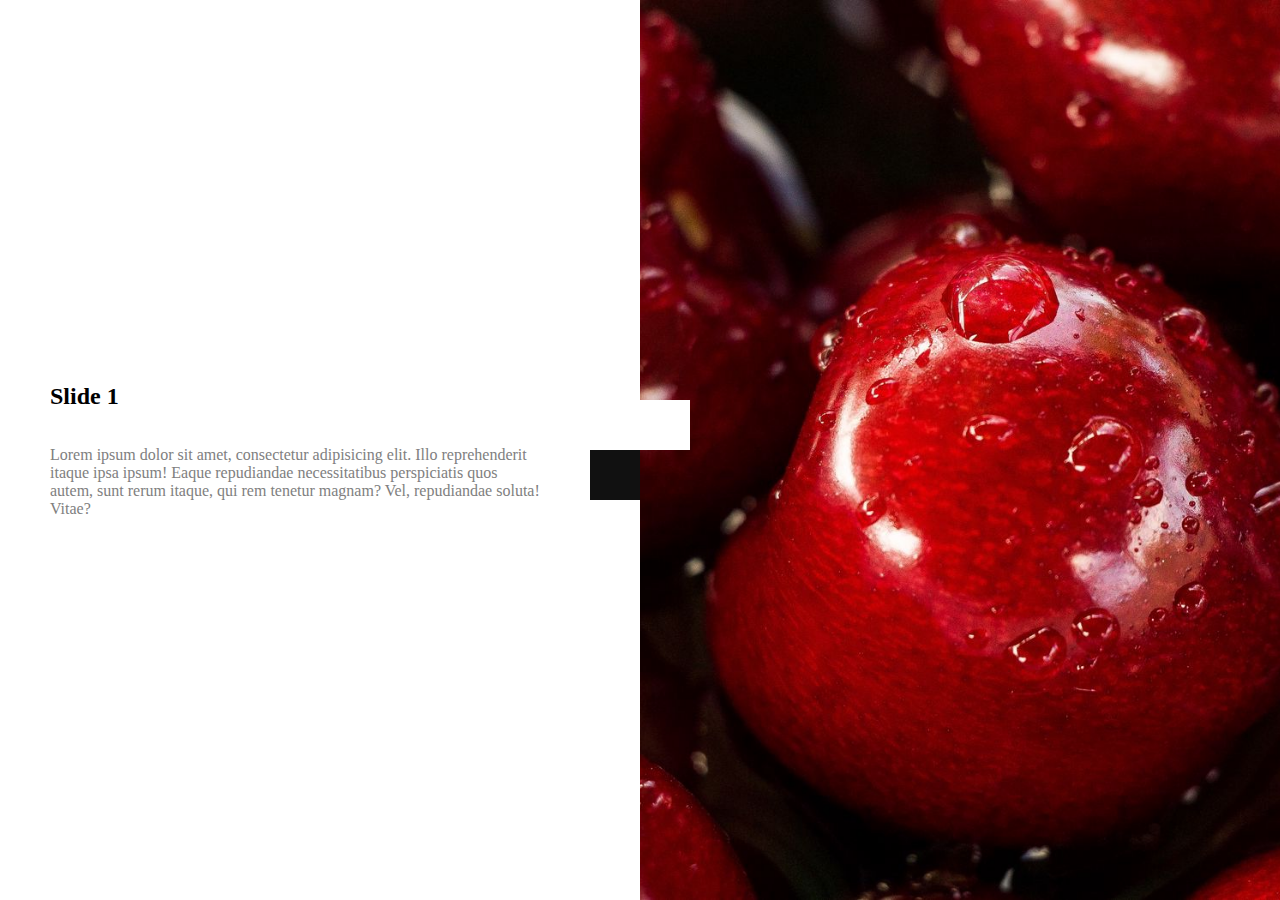
<file: VerticalSliders/slider1/index.html>
<!DOCTYPE html>
<html lang="en">
  <head>
    <meta charset="UTF-8" />
    <meta name="viewport" content="width=device-width, initial-scale=1.0" />
    <title>Animated Vertical Image Slider</title>
    <link
      rel="stylesheet"
      href="https://cdnjs.cloudflare.com/ajax/libs/font-awesome/6.4.2/css/all.min.css"
      integrity="sha512-z3gLpd7yknf1YoNbCzqRKc4qyor8gaKU1qmn+CShxbuBusANI9QpRohGBreCFkKxLhei6S9CQXFEbbKuqLg0DA=="
      crossorigin="anonymous"
      referrerpolicy="no-referrer"
    />
    <link rel="stylesheet" href="css/style.css" />
  </head>
  <body>
    <div class="slider">
      <!-- =============== item controls ===================== -->
      <div class="controls">
        <div class="up">
          <i class="fa-solid fa-chevron-up"></i>
        </div>
        <div class="down">
          <i class="fa-solid fa-chevron-down"></i>
        </div>
      </div>
      <!-- =============== ! item controls ===================== -->

      <!-- ==================== ! wrapper ======================= -->
      <div class="wrapper">
        <div class="left">
          <div>
            <div class="content">
              <h2>Slide 1</h2>
              <br /><br />
              <p>
                Lorem ipsum dolor sit amet, consectetur adipisicing elit. Illo
                reprehenderit itaque ipsa ipsum! Eaque repudiandae
                necessitatibus perspiciatis quos autem, sunt rerum itaque, qui
                rem tenetur magnam? Vel, repudiandae soluta! Vitae?
              </p>
            </div>
          </div>
          <div>
            <div class="content">
              <h2>Slide 2</h2>
              <br /><br />
              <p>
                Lorem ipsum dolor sit amet, consectetur adipisicing elit. Illo
                reprehenderit itaque ipsa ipsum! Eaque repudiandae
                necessitatibus perspiciatis quos autem, sunt rerum itaque, qui
                rem tenetur magnam? Vel, repudiandae soluta! Vitae?
              </p>
            </div>
          </div>
          <div>
            <div class="content">
              <h2>Slide 3</h2>
              <br /><br />
              <p>
                Lorem ipsum dolor sit amet, consectetur adipisicing elit. Illo
                reprehenderit itaque ipsa ipsum! Eaque repudiandae
                necessitatibus perspiciatis quos autem, sunt rerum itaque, qui
                rem tenetur magnam? Vel, repudiandae soluta! Vitae?
              </p>
            </div>
          </div>
          <div>
            <div class="content">
              <h2>Slide 4</h2>
              <br /><br />
              <p>
                Lorem ipsum dolor sit amet, consectetur adipisicing elit. Illo
                reprehenderit itaque ipsa ipsum! Eaque repudiandae
                necessitatibus perspiciatis quos autem, sunt rerum itaque, qui
                rem tenetur magnam? Vel, repudiandae soluta! Vitae?
              </p>
            </div>
          </div>
        </div>
        <div class="right">
          <div><img src="assets/images/fruit1.jpg" alt="" /></div>
          <div><img src="assets/images/fruit2.jpg" alt="" /></div>
          <div><img src="assets/images/fruit3.jpg" alt="" /></div>
          <div><img src="assets/images/fruit4.jpg" alt="" /></div>
        </div>
      </div>
      <!-- ==================== ! wrapper ======================= -->
    </div>

    <!-- ==================== linking js ======================= -->
    <script src="js/script.js"></script>
    <!-- ==================== ! linking js ======================= -->
  </body>
</html>
</file>
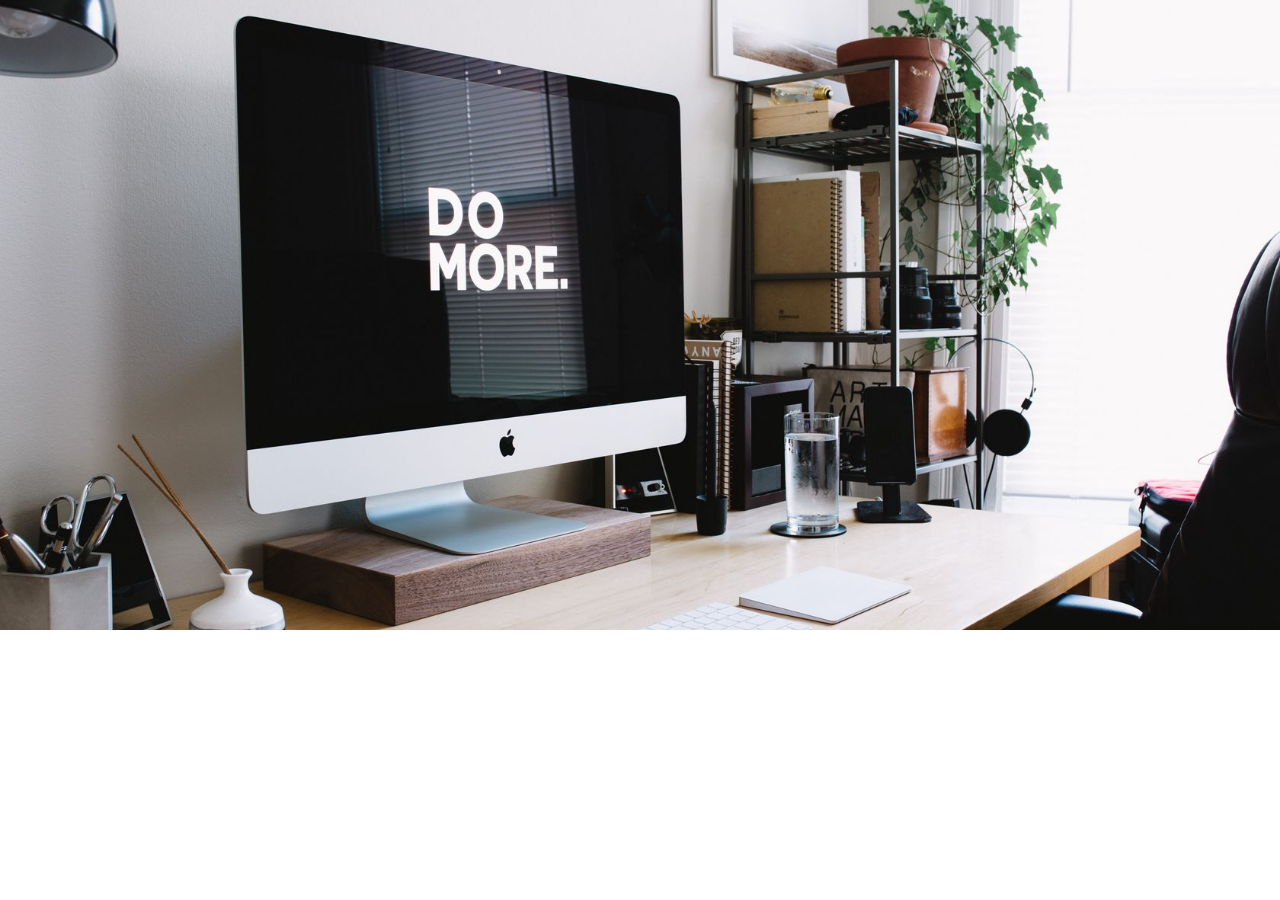
<file: VerticalSliders/slider2/index.html>
<!DOCTYPE html>
<html lang="en">
  <head>
    <meta charset="UTF-8" />
    <meta name="viewport" content="width=device-width, initial-scale=1.0" />
    <title>Vertical slider 2</title>
    <link
      rel="stylesheet"
      href="https://cdnjs.cloudflare.com/ajax/libs/font-awesome/6.4.2/css/all.min.css"
      integrity="sha512-z3gLpd7yknf1YoNbCzqRKc4qyor8gaKU1qmn+CShxbuBusANI9QpRohGBreCFkKxLhei6S9CQXFEbbKuqLg0DA=="
      crossorigin="anonymous"
      referrerpolicy="no-referrer"
    />
    <link
      rel="stylesheet"
      href="https://cdn.jsdelivr.net/npm/bootstrap@5.2.3/dist/css/bootstrap.min.css"
      integrity="sha384-rbsA2VBKQhggwzxH7pPCaAqO46MgnOM80zW1RWuH61DGLwZJEdK2Kadq2F9CUG65"
      crossorigin="anonymous"
    />
    <link rel="stylesheet" href="css/style.css" />
  </head>
  <body>
    <div class="slider">
      <div class="controls d-flex">
        <div class="up">
          <i class="fa-solid fa-chevron-up"></i>
        </div>
        <div class="down">
          <i class="fa-solid fa-chevron-down"></i>
        </div>
      </div>
      <div class="wrapper d-flex justify-content-center align-items-center">
        <div class="row">
          <div class="col-md-6">
            <div><img src="assets/images/img1.jpg" alt="" /></div>
            <div><img src="assets/images/img2.jpg" alt="" /></div>
            <div><img src="assets/images/img3.jpg" alt="" /></div>
            <div><img src="assets/images/img4.jpg" alt="" /></div>
          </div>
          <div class="col-md-6">
            <div>
              <div class="content">
                <h1>SLIDER 1</h1>
                <p>
                  Lorem ipsum dolor sit, amet consectetur adipisicing elit. Sed
                  iste perferendis iusto repellendus rerum vero eius earum harum
                  nihil quas!
                </p>
              </div>
            </div>
            <div>
              <div class="content">
                <h1>SLIDER 1</h1>
                <p>
                  Lorem ipsum dolor sit, amet consectetur adipisicing elit. Sed
                  iste perferendis iusto repellendus rerum vero eius earum harum
                  nihil quas!
                </p>
              </div>
            </div>
            <div>
              <div class="content">
                <h1>SLIDER 1</h1>
                <p>
                  Lorem ipsum dolor sit, amet consectetur adipisicing elit. Sed
                  iste perferendis iusto repellendus rerum vero eius earum harum
                  nihil quas!
                </p>
              </div>
            </div>
            <div>
              <div class="content">
                <h1>SLIDER 1</h1>
                <p>
                  Lorem ipsum dolor sit, amet consectetur adipisicing elit. Sed
                  iste perferendis iusto repellendus rerum vero eius earum harum
                  nihil quas!
                </p>
              </div>
            </div>
          </div>
        </div>
      </div>
    </div>
  </body>
</html>
</file>
<file: VerticalSliders/slider1/css/style.css>
/* general css */
* {
  margin: 0;
  padding: 0;
  box-sizing: border-box;
}
/* body css */
body {
  font-family: serif;
}
/* whole slider dimensions */
.slider {
  width: 100%;
  height: 100vh;
}
/* slider controls credentials */
.slider .controls {
  position: absolute;
  /* The translate() method moves an element from its current position (according to the parameters given for the X-axis and the Y-axis) */
  transform: translate(-50%, -50%);
  top: 50%;
  z-index: 2;
  left: 50%;
  width: 100px;
  height: 100px;
}
/* setting size of each div container dor the controls */
.slider .controls > div {
  position: absolute;
  width: 50px;
  height: 50px;
  text-align: center;
  line-height: 50px;
  font-size: 20px;
}
/* styling the up button */
.slider .controls > .up {
  top: 0px;
  background: #fff;
  color: #111;
  right: 0px;
}
/* styling the down button */
.slider .controls > .down {
  bottom: 0px;
  background: #111;
  color: #fff;
  left: 0px;
}
/* setting size for the wrapper...since the controls are set to absolute they go over the wrapper */
.slider .wrapper {
  width: 100%;
  height: 100%;
  display: flex;
}
/* setting dimensions for left and right side of the wrapper */
.slider .wrapper .left,
.slider .wrapper .right {
  width: 50%;
  overflow: hidden;
}
/* setting thr dimensions for the divs */
.slider .wrapper .left > div,
.slider .wrapper .right > div {
  width: 100%;
  height: 100%;
  /* setting the transition duration */
  transition-duration: 1200ms;
}
.slider .wrapper .left > div {
  display: flex;
  justify-content: center;
  align-items: center;
  padding: 0 100px 0 50px;
 
  
}
.slider .wrapper .left > div p{
    color: grey;

}
img {
  height: 100%;
  width: 100%;
  object-fit: cover;/* image to fit the container without stretching*/
}
/* since each container takes up 100% height which is 100vh setting -ve value of 100 200 ... lets you view other images */
/* .slider .wrapper .right div:nth-child(1){
    margin-top: -100vh;
} */
</file>
<file: VerticalSliders/slider2/css/style.css>
* {
  margin: 0;
  padding: 0;
  box-sizing: border-box;
}
body {
  font-family: serif;
  
}
.wrapper {
  height: 100vh;
  
}
.row {
  width: 100%;
  height: 70vh;
  overflow: hidden;
}
.col-md-6 div {
  height: 100%;
}

.controls {
  position: absolute;
  transform: translate(-50%, -50%);
  top: 90%;
  left: 5%;
}
.controls .up,
.controls .down {
  margin: 22px;
  border-radius: 3px solid;
}
img {
  width: 100%;
  height: 70vh;
  object-fit: cover;
}
</file>
